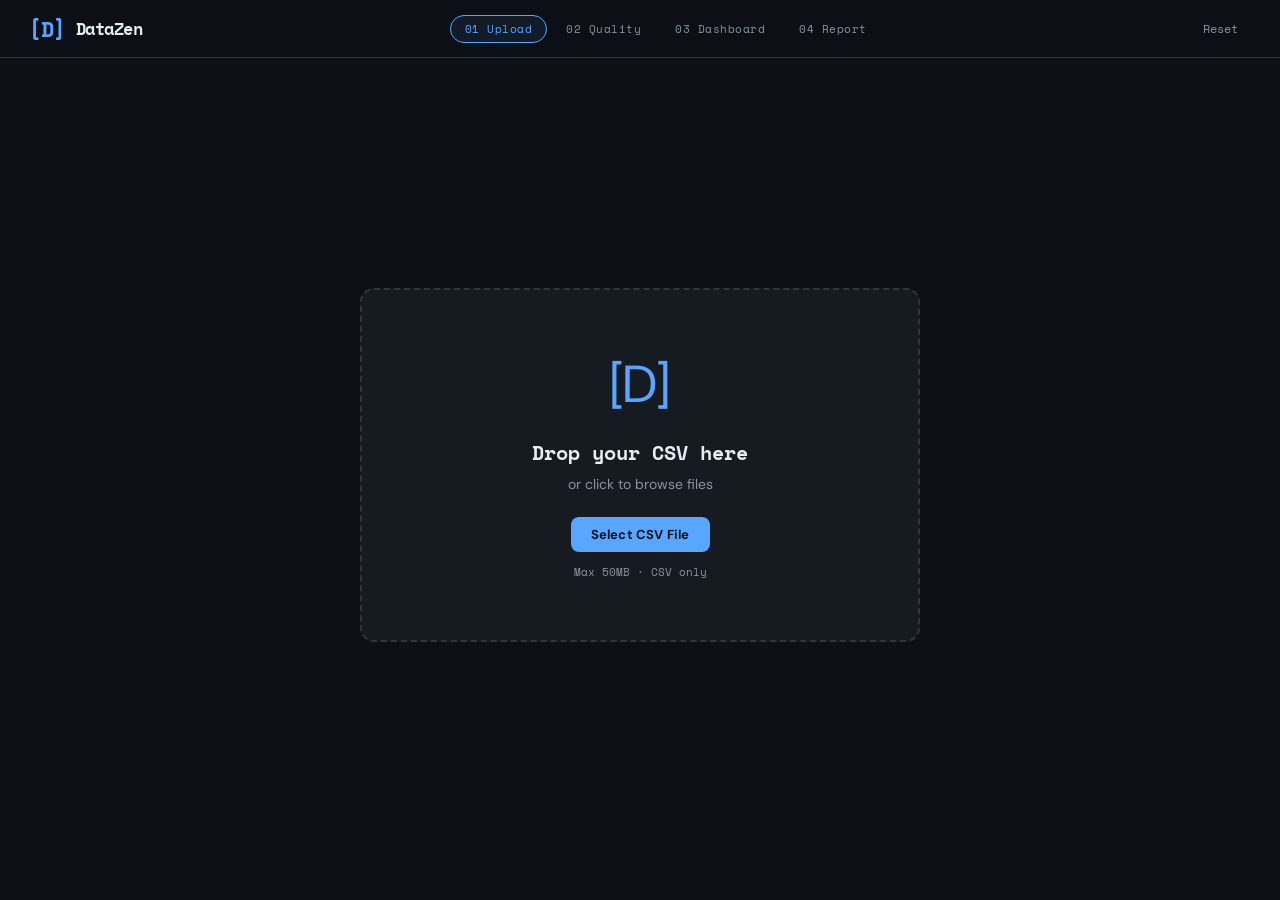
<file: public/index.html>
<!DOCTYPE html>
<html lang="en">
<head>
<meta charset="UTF-8">
<meta name="viewport" content="width=device-width, initial-scale=1.0">
<title>DataZen | CSV Analytics Platform</title>
<link rel="preconnect" href="https://fonts.googleapis.com">
<link href="https://fonts.googleapis.com/css2?family=Space+Mono:wght@400;700&family=DM+Sans:ital,opsz,wght@0,9..40,300;0,9..40,500;0,9..40,700;1,9..40,300&display=swap" rel="stylesheet">
<script src="https://cdn.plot.ly/plotly-2.27.0.min.js"></script>
<link rel="stylesheet" href="static/css/style.css">
</head>
<body>
<!-- HEADER -->
<header class="header">
  <div class="logo">
    <span class="logo-icon">[D]</span>
    <span class="logo-text">DataZen</span>
  </div>
  <nav class="steps-nav" id="stepsNav">
    <div class="step active" data-step="1">01 Upload</div>
    <div class="step" data-step="2">02 Quality</div>
    <div class="step" data-step="3">03 Dashboard</div>
    <div class="step" data-step="4">04 Report</div>
  </nav>
  <div class="header-actions">
    <button class="btn-ghost" id="resetBtn" onclick="resetAll()">Reset</button>
  </div>
</header>

<!-- MAIN -->
<main class="main">

  <!-- PANEL 1: UPLOAD -->
  <section class="panel active" id="panel1">
    <div class="panel-inner centered">
      <div class="upload-zone" id="uploadZone">
        <div class="upload-icon">[D]</div>
        <h2 class="upload-title">Drop your CSV here</h2>
        <p class="upload-sub">or click to browse files</p>
        <input type="file" id="fileInput" accept=".csv" hidden>
        <button class="btn-primary" onclick="document.getElementById('fileInput').click()">Select CSV File</button>
        <p class="upload-limit">Max 50MB · CSV only</p>
      </div>
      <div class="upload-progress hidden" id="uploadProgress">
        <div class="progress-ring">
          <svg viewBox="0 0 80 80">
            <circle class="ring-bg" cx="40" cy="40" r="34"/>
            <circle class="ring-fill" id="ringFill" cx="40" cy="40" r="34"/>
          </svg>
          <span class="ring-label" id="ringLabel">0%</span>
        </div>
        <p class="progress-text">Analysing dataset...</p>
      </div>
    </div>
  </section>

  <!-- PANEL 2: QUALITY -->
  <section class="panel hidden" id="panel2">
    <div class="panel-inner">
      <div class="panel-header">
        <div>
          <h2 class="panel-title">Data Quality</h2>
          <p class="panel-sub" id="datasetInfo">—</p>
        </div>
        <div class="panel-actions">
          <button class="btn-secondary" id="applyFillBtn" onclick="applyFillNulls()">✦ Apply Imputation</button>
          <button class="btn-primary" onclick="goToDashboard()">Dashboard →</button>
        </div>
      </div>

      <!-- KPI Row -->
      <div class="kpi-row" id="kpiRow"></div>

      <!-- Two columns: null table + settings -->
      <div class="quality-grid">
        <div class="card">
          <div class="card-header">Column Overview</div>
          <div class="table-wrap">
            <table class="data-table" id="colTable">
              <thead><tr>
                <th>Column</th><th>Type</th><th>Unique</th><th>Nulls</th><th>Null %</th><th>Strategy</th>
              </tr></thead>
              <tbody id="colTableBody"></tbody>
            </table>
          </div>
        </div>
        <div class="side-panel">
          <div class="card">
            <div class="card-header">Quick Impute All</div>
            <div class="quick-btns">
              <button class="btn-outline" onclick="setAllStrategy('median')">Median (Num)</button>
              <button class="btn-outline" onclick="setAllStrategy('mean')">Mean (Num)</button>
              <button class="btn-outline" onclick="setAllStrategy('mode')">Mode (All)</button>
              <button class="btn-outline danger" onclick="setAllStrategy('drop')">Drop Rows</button>
            </div>
          </div>
          <div class="card mt-2">
            <div class="card-header">Sample Data</div>
            <div class="table-wrap" id="sampleTableWrap"></div>
          </div>
          <div class="card mt-2">
            <div class="card-header">Download</div>
            <button class="btn-outline full-width" id="downloadCleanBtn" onclick="downloadClean()">⬇ Download Cleaned CSV</button>
          </div>
        </div>
      </div>
    </div>
  </section>

  <!-- PANEL 3: DASHBOARD -->
  <section class="panel hidden" id="panel3">
    <div class="panel-inner">
      <div class="panel-header">
        <div>
          <h2 class="panel-title">Dashboard</h2>
          <p class="panel-sub">Interactive visualizations</p>
        </div>
        <div class="panel-actions">
          <button class="btn-secondary" onclick="loadDashboard()">↺ Refresh</button>
          <button class="btn-primary" onclick="goToReport()">Report →</button>
        </div>
      </div>
      <div class="loading-charts hidden" id="loadingCharts">
        <div class="spinner"></div>
        <p>Generating visualizations...</p>
      </div>
      <div class="chart-grid" id="chartGrid"></div>
    </div>
  </section>

  <!-- PANEL 4: REPORT -->
  <section class="panel hidden" id="panel4">
    <div class="panel-inner">
      <div class="panel-header">
        <div>
          <h2 class="panel-title">PDF Report</h2>
          <p class="panel-sub">5-page comprehensive analysis</p>
        </div>
        <div class="panel-actions">
          <button class="btn-primary" id="genReportBtn" onclick="generateReport()">⬡ Generate Report</button>
        </div>
      </div>
      <div class="report-preview" id="reportPreview">
        <div class="report-placeholder">
          <div class="rp-icon">📄</div>
          <h3>Generate your report</h3>
          <p>Click "Generate Report" to create a 5-page PDF with full dataset analysis, statistics, visualizations and insights.</p>
          <div class="rp-pages">
            <div class="rp-page">Cover & KPIs</div>
            <div class="rp-page">Dataset Overview</div>
            <div class="rp-page">Data Quality</div>
            <div class="rp-page">Statistical Analysis</div>
            <div class="rp-page">Insights & Charts</div>
          </div>
        </div>
      </div>
      <div class="report-ready hidden" id="reportReady">
        <div class="report-success">
          <span class="success-icon">✓</span>
          <h3>Report Ready!</h3>
          <p>Your 5-page PDF report has been generated.</p>
          <div class="report-actions">
            <button class="btn-primary large" id="downloadReportBtn" onclick="downloadReport()">⬇ Download PDF Report</button>
          </div>
        </div>
      </div>
      <div class="gen-loading hidden" id="genLoading">
        <div class="spinner"></div>
        <p>Building your report...</p>
      </div>
    </div>
  </section>

</main>

<!-- TOAST -->
<div class="toast hidden" id="toast"></div>

<script src="static/js/app.js?v=1.1"></script>
</body>
</html>
</file>
<file: public/static/css/style.css>
:root {
  --bg: #0d1117;
  --bg2: #161b22;
  --bg3: #21262d;
  --border: #30363d;
  --accent: #58a6ff;
  --accent2: #3fb950;
  --danger: #f85149;
  --warn: #d29922;
  --text: #e6edf3;
  --muted: #8b949e;
  --card-bg: #161b22;
  --radius: 8px;
  --radius-lg: 14px;
  --font-mono: 'Space Mono', monospace;
  --font-body: 'DM Sans', sans-serif;
}

*, *::before, *::after { box-sizing: border-box; margin: 0; padding: 0; }

body {
  background: var(--bg);
  color: var(--text);
  font-family: var(--font-body);
  font-size: 14px;
  min-height: 100vh;
  overflow-x: hidden;
}

/* ── HEADER ── */
.header {
  display: flex;
  align-items: center;
  justify-content: space-between;
  padding: 0 28px;
  height: 58px;
  border-bottom: 1px solid var(--border);
  background: rgba(13,17,23,0.95);
  backdrop-filter: blur(10px);
  position: sticky;
  top: 0;
  z-index: 100;
}

.logo {
  display: flex;
  align-items: center;
  gap: 10px;
  font-family: var(--font-mono);
  font-weight: 700;
  font-size: 17px;
  letter-spacing: -0.5px;
}

.logo-icon {
  font-size: 22px;
  color: var(--accent);
  animation: pulse 3s ease-in-out infinite;
}

@keyframes pulse {
  0%, 100% { opacity: 1; }
  50% { opacity: 0.5; }
}

.steps-nav {
  display: flex;
  gap: 4px;
}

.step {
  font-family: var(--font-mono);
  font-size: 11px;
  padding: 5px 14px;
  border-radius: 20px;
  color: var(--muted);
  cursor: default;
  transition: all 0.3s;
  border: 1px solid transparent;
  letter-spacing: 0.5px;
}

.step.active {
  color: var(--accent);
  border-color: var(--accent);
  background: rgba(88,166,255,0.08);
}

.step.done {
  color: var(--accent2);
  border-color: var(--accent2);
  background: rgba(63,185,80,0.08);
}

/* ── BUTTONS ── */
.btn-primary {
  background: var(--accent);
  color: #0d1117;
  border: none;
  padding: 9px 20px;
  border-radius: var(--radius);
  font-family: var(--font-body);
  font-weight: 700;
  font-size: 13px;
  cursor: pointer;
  transition: all 0.2s;
  letter-spacing: 0.2px;
}
.btn-primary:hover { background: #79b8ff; transform: translateY(-1px); }
.btn-primary.large { padding: 14px 32px; font-size: 15px; }

.btn-secondary {
  background: var(--bg3);
  color: var(--text);
  border: 1px solid var(--border);
  padding: 9px 18px;
  border-radius: var(--radius);
  font-family: var(--font-body);
  font-weight: 500;
  font-size: 13px;
  cursor: pointer;
  transition: all 0.2s;
}
.btn-secondary:hover { border-color: var(--accent); color: var(--accent); }

.btn-ghost {
  background: transparent;
  color: var(--muted);
  border: none;
  padding: 7px 14px;
  border-radius: var(--radius);
  font-family: var(--font-mono);
  font-size: 12px;
  cursor: pointer;
  transition: all 0.2s;
}
.btn-ghost:hover { color: var(--text); }

.btn-outline {
  background: transparent;
  color: var(--text);
  border: 1px solid var(--border);
  padding: 8px 14px;
  border-radius: var(--radius);
  font-family: var(--font-body);
  font-size: 12px;
  cursor: pointer;
  transition: all 0.2s;
  width: 100%;
  text-align: center;
  display: block;
  margin-bottom: 8px;
}
.btn-outline:hover { border-color: var(--accent); color: var(--accent); background: rgba(88,166,255,0.06); }
.btn-outline.danger:hover { border-color: var(--danger); color: var(--danger); background: rgba(248,81,73,0.06); }
.btn-outline.full-width { width: 100%; }

/* ── MAIN / PANELS ── */
.main { position: relative; min-height: calc(100vh - 58px); }

.panel { position: absolute; top: 0; left: 0; width: 100%; min-height: calc(100vh - 58px); }
.panel.active { position: relative; }
.panel.hidden { display: none; }

.panel-inner {
  padding: 32px 32px 60px;
  max-width: 1400px;
  margin: 0 auto;
}

.panel-inner.centered {
  display: flex;
  align-items: center;
  justify-content: center;
  min-height: calc(100vh - 58px);
  flex-direction: column;
}

.panel-header {
  display: flex;
  align-items: flex-start;
  justify-content: space-between;
  margin-bottom: 28px;
}

.panel-title {
  font-family: var(--font-mono);
  font-size: 22px;
  font-weight: 700;
  color: var(--text);
  letter-spacing: -0.5px;
}

.panel-sub {
  color: var(--muted);
  font-size: 13px;
  margin-top: 4px;
}

.panel-actions { display: flex; gap: 10px; align-items: center; }

/* ── UPLOAD ZONE ── */
.upload-zone {
  border: 2px dashed var(--border);
  border-radius: var(--radius-lg);
  padding: 60px 80px;
  text-align: center;
  transition: all 0.3s;
  background: var(--bg2);
  cursor: pointer;
  max-width: 560px;
  width: 100%;
}

.upload-zone:hover, .upload-zone.dragover {
  border-color: var(--accent);
  background: rgba(88,166,255,0.05);
}

.upload-icon {
  font-size: 52px;
  color: var(--accent);
  margin-bottom: 20px;
  display: block;
  animation: float 4s ease-in-out infinite;
}
@keyframes float {
  0%, 100% { transform: translateY(0); }
  50% { transform: translateY(-8px); }
}

.upload-title {
  font-family: var(--font-mono);
  font-size: 20px;
  font-weight: 700;
  margin-bottom: 8px;
}

.upload-sub {
  color: var(--muted);
  margin-bottom: 24px;
}

.upload-limit {
  color: var(--muted);
  font-size: 11px;
  margin-top: 12px;
  font-family: var(--font-mono);
}

/* ── PROGRESS RING ── */
.upload-progress {
  text-align: center;
}

.progress-ring {
  position: relative;
  width: 90px;
  height: 90px;
  margin: 0 auto 20px;
}

.progress-ring svg { width: 90px; height: 90px; transform: rotate(-90deg); }

.ring-bg { fill: none; stroke: var(--bg3); stroke-width: 5; }
.ring-fill {
  fill: none; stroke: var(--accent); stroke-width: 5;
  stroke-dasharray: 213.6;
  stroke-dashoffset: 213.6;
  stroke-linecap: round;
  transition: stroke-dashoffset 0.5s ease;
}

.ring-label {
  position: absolute; top: 50%; left: 50%;
  transform: translate(-50%, -50%);
  font-family: var(--font-mono);
  font-size: 16px;
  color: var(--accent);
}

.progress-text {
  color: var(--muted);
  font-size: 13px;
  animation: blink 1.5s ease-in-out infinite;
}
@keyframes blink { 0%,100%{opacity:1} 50%{opacity:0.4} }

/* ── KPI ROW ── */
.kpi-row {
  display: grid;
  grid-template-columns: repeat(auto-fit, minmax(160px, 1fr));
  gap: 14px;
  margin-bottom: 24px;
}

.kpi-card {
  background: var(--bg2);
  border: 1px solid var(--border);
  border-radius: var(--radius);
  padding: 18px 20px;
  transition: border-color 0.2s;
}
.kpi-card:hover { border-color: var(--accent); }

.kpi-label {
  font-size: 11px;
  color: var(--muted);
  font-family: var(--font-mono);
  letter-spacing: 0.8px;
  text-transform: uppercase;
  margin-bottom: 8px;
}

.kpi-value {
  font-family: var(--font-mono);
  font-size: 28px;
  font-weight: 700;
  color: var(--text);
}
.kpi-value.accent { color: var(--accent); }
.kpi-value.danger { color: var(--danger); }
.kpi-value.success { color: var(--accent2); }

/* ── QUALITY GRID ── */
.quality-grid {
  display: grid;
  grid-template-columns: 1fr 280px;
  gap: 18px;
}

@media(max-width: 900px) {
  .quality-grid { grid-template-columns: 1fr; }
}

/* ── CARDS ── */
.card {
  background: var(--bg2);
  border: 1px solid var(--border);
  border-radius: var(--radius-lg);
  overflow: hidden;
}

.card-header {
  padding: 14px 20px;
  font-family: var(--font-mono);
  font-size: 12px;
  letter-spacing: 0.5px;
  color: var(--muted);
  border-bottom: 1px solid var(--border);
  background: var(--bg3);
  text-transform: uppercase;
}

.side-panel .card { padding-bottom: 0; }
.quick-btns { padding: 16px; }
.mt-2 { margin-top: 14px; }

/* ── TABLE ── */
.table-wrap {
  overflow-x: auto;
  max-height: 480px;
  overflow-y: auto;
}

.data-table {
  width: 100%;
  border-collapse: collapse;
  font-size: 12.5px;
}

.data-table th {
  background: var(--bg3);
  color: var(--muted);
  font-family: var(--font-mono);
  font-size: 10px;
  text-transform: uppercase;
  letter-spacing: 0.8px;
  padding: 10px 14px;
  text-align: left;
  position: sticky;
  top: 0;
  z-index: 1;
  border-bottom: 1px solid var(--border);
}

.data-table td {
  padding: 9px 14px;
  border-bottom: 1px solid rgba(48,54,61,0.5);
  color: var(--text);
}

.data-table tr:hover td { background: rgba(88,166,255,0.04); }

.badge {
  display: inline-block;
  padding: 2px 8px;
  border-radius: 20px;
  font-size: 10px;
  font-family: var(--font-mono);
  font-weight: 700;
}

.badge-num { background: rgba(88,166,255,0.15); color: var(--accent); }
.badge-cat { background: rgba(63,185,80,0.15); color: var(--accent2); }
.badge-warn { background: rgba(248,81,73,0.15); color: var(--danger); }
.badge-ok { background: rgba(63,185,80,0.15); color: var(--accent2); }

.strategy-select {
  background: var(--bg3);
  color: var(--text);
  border: 1px solid var(--border);
  border-radius: 5px;
  padding: 4px 8px;
  font-size: 11px;
  font-family: var(--font-mono);
  cursor: pointer;
  transition: border-color 0.2s;
}
.strategy-select:hover, .strategy-select:focus { border-color: var(--accent); outline: none; }

/* ── NULL BAR ── */
.null-bar-wrap {
  display: flex;
  align-items: center;
  gap: 8px;
}
.null-bar-bg {
  flex: 1;
  height: 4px;
  background: var(--bg3);
  border-radius: 4px;
  overflow: hidden;
}
.null-bar-fill {
  height: 100%;
  border-radius: 4px;
  background: var(--danger);
  transition: width 0.5s;
}

/* ── CHARTS ── */
.chart-grid {
  display: grid;
  grid-template-columns: repeat(auto-fit, minmax(560px, 1fr));
  gap: 18px;
}

@media(max-width: 700px) {
  .chart-grid { grid-template-columns: 1fr; }
}

.chart-card {
  background: var(--bg2);
  border: 1px solid var(--border);
  border-radius: var(--radius-lg);
  overflow: hidden;
  transition: border-color 0.2s;
}
.chart-card:hover { border-color: var(--accent); }

.chart-card-header {
  padding: 12px 18px;
  font-family: var(--font-mono);
  font-size: 11px;
  color: var(--muted);
  border-bottom: 1px solid var(--border);
  display: flex;
  align-items: center;
  justify-content: space-between;
}

.chart-card-body {
  padding: 0;
}

.chart-card-body .plotly-chart { width: 100%; }

/* ── LOADING ── */
.loading-charts {
  display: flex;
  flex-direction: column;
  align-items: center;
  gap: 16px;
  padding: 60px;
  color: var(--muted);
}

.spinner {
  width: 36px; height: 36px;
  border: 3px solid var(--border);
  border-top-color: var(--accent);
  border-radius: 50%;
  animation: spin 0.8s linear infinite;
}
@keyframes spin { to { transform: rotate(360deg); } }

/* ── REPORT ── */
.report-preview {
  background: var(--bg2);
  border: 1px solid var(--border);
  border-radius: var(--radius-lg);
  min-height: 440px;
  display: flex;
  align-items: center;
  justify-content: center;
}

.report-placeholder {
  text-align: center;
  padding: 60px 40px;
}

.rp-icon { font-size: 52px; margin-bottom: 20px; }

.report-placeholder h3 {
  font-family: var(--font-mono);
  font-size: 20px;
  margin-bottom: 10px;
  color: var(--text);
}

.report-placeholder p { color: var(--muted); max-width: 400px; margin: 0 auto 28px; line-height: 1.6; }

.rp-pages {
  display: flex;
  gap: 8px;
  justify-content: center;
  flex-wrap: wrap;
}

.rp-page {
  background: var(--bg3);
  border: 1px solid var(--border);
  border-radius: 20px;
  padding: 5px 14px;
  font-size: 11px;
  font-family: var(--font-mono);
  color: var(--muted);
}

.report-success {
  text-align: center;
  padding: 60px;
}

.success-icon {
  display: inline-flex;
  align-items: center;
  justify-content: center;
  width: 64px; height: 64px;
  border-radius: 50%;
  background: rgba(63,185,80,0.15);
  color: var(--accent2);
  font-size: 28px;
  margin-bottom: 20px;
}

.report-success h3 {
  font-family: var(--font-mono);
  font-size: 22px;
  margin-bottom: 8px;
}

.report-success p { color: var(--muted); margin-bottom: 28px; }
.report-actions { display: flex; gap: 12px; justify-content: center; }

.gen-loading {
  display: flex;
  align-items: center;
  justify-content: center;
  flex-direction: column;
  gap: 16px;
  min-height: 300px;
  color: var(--muted);
}

/* ── TOAST ── */
.toast {
  position: fixed;
  bottom: 28px;
  right: 28px;
  background: var(--bg2);
  border: 1px solid var(--border);
  color: var(--text);
  padding: 12px 20px;
  border-radius: var(--radius);
  font-size: 13px;
  z-index: 999;
  transform: translateY(10px);
  opacity: 0;
  transition: all 0.3s;
  max-width: 320px;
}
.toast.show { transform: translateY(0); opacity: 1; }
.toast.success { border-color: var(--accent2); }
.toast.error { border-color: var(--danger); }

/* ── SCROLLBAR ── */
::-webkit-scrollbar { width: 6px; height: 6px; }
::-webkit-scrollbar-track { background: var(--bg); }
::-webkit-scrollbar-thumb { background: var(--border); border-radius: 3px; }
::-webkit-scrollbar-thumb:hover { background: var(--muted); }

.hidden { display: none !important; }
</file>
<file: static/css/style.css>
:root {
  --bg: #0d1117;
  --bg2: #161b22;
  --bg3: #21262d;
  --border: #30363d;
  --accent: #58a6ff;
  --accent2: #3fb950;
  --danger: #f85149;
  --warn: #d29922;
  --text: #e6edf3;
  --muted: #8b949e;
  --card-bg: #161b22;
  --radius: 8px;
  --radius-lg: 14px;
  --font-mono: 'Space Mono', monospace;
  --font-body: 'DM Sans', sans-serif;
}

*, *::before, *::after { box-sizing: border-box; margin: 0; padding: 0; }

body {
  background: var(--bg);
  color: var(--text);
  font-family: var(--font-body);
  font-size: 14px;
  min-height: 100vh;
  overflow-x: hidden;
}

/* ── HEADER ── */
.header {
  display: flex;
  align-items: center;
  justify-content: space-between;
  padding: 0 28px;
  height: 58px;
  border-bottom: 1px solid var(--border);
  background: rgba(13,17,23,0.95);
  backdrop-filter: blur(10px);
  position: sticky;
  top: 0;
  z-index: 100;
}

.logo {
  display: flex;
  align-items: center;
  gap: 10px;
  font-family: var(--font-mono);
  font-weight: 700;
  font-size: 17px;
  letter-spacing: -0.5px;
}

.logo-icon {
  font-size: 22px;
  color: var(--accent);
  animation: pulse 3s ease-in-out infinite;
}

@keyframes pulse {
  0%, 100% { opacity: 1; }
  50% { opacity: 0.5; }
}

.steps-nav {
  display: flex;
  gap: 4px;
}

.step {
  font-family: var(--font-mono);
  font-size: 11px;
  padding: 5px 14px;
  border-radius: 20px;
  color: var(--muted);
  cursor: default;
  transition: all 0.3s;
  border: 1px solid transparent;
  letter-spacing: 0.5px;
}

.step.active {
  color: var(--accent);
  border-color: var(--accent);
  background: rgba(88,166,255,0.08);
}

.step.done {
  color: var(--accent2);
  border-color: var(--accent2);
  background: rgba(63,185,80,0.08);
}

/* ── BUTTONS ── */
.btn-primary {
  background: var(--accent);
  color: #0d1117;
  border: none;
  padding: 9px 20px;
  border-radius: var(--radius);
  font-family: var(--font-body);
  font-weight: 700;
  font-size: 13px;
  cursor: pointer;
  transition: all 0.2s;
  letter-spacing: 0.2px;
}
.btn-primary:hover { background: #79b8ff; transform: translateY(-1px); }
.btn-primary.large { padding: 14px 32px; font-size: 15px; }

.btn-secondary {
  background: var(--bg3);
  color: var(--text);
  border: 1px solid var(--border);
  padding: 9px 18px;
  border-radius: var(--radius);
  font-family: var(--font-body);
  font-weight: 500;
  font-size: 13px;
  cursor: pointer;
  transition: all 0.2s;
}
.btn-secondary:hover { border-color: var(--accent); color: var(--accent); }

.btn-ghost {
  background: transparent;
  color: var(--muted);
  border: none;
  padding: 7px 14px;
  border-radius: var(--radius);
  font-family: var(--font-mono);
  font-size: 12px;
  cursor: pointer;
  transition: all 0.2s;
}
.btn-ghost:hover { color: var(--text); }

.btn-outline {
  background: transparent;
  color: var(--text);
  border: 1px solid var(--border);
  padding: 8px 14px;
  border-radius: var(--radius);
  font-family: var(--font-body);
  font-size: 12px;
  cursor: pointer;
  transition: all 0.2s;
  width: 100%;
  text-align: center;
  display: block;
  margin-bottom: 8px;
}
.btn-outline:hover { border-color: var(--accent); color: var(--accent); background: rgba(88,166,255,0.06); }
.btn-outline.danger:hover { border-color: var(--danger); color: var(--danger); background: rgba(248,81,73,0.06); }
.btn-outline.full-width { width: 100%; }

/* ── MAIN / PANELS ── */
.main { position: relative; min-height: calc(100vh - 58px); }

.panel { position: absolute; top: 0; left: 0; width: 100%; min-height: calc(100vh - 58px); }
.panel.active { position: relative; }
.panel.hidden { display: none; }

.panel-inner {
  padding: 32px 32px 60px;
  max-width: 1400px;
  margin: 0 auto;
}

.panel-inner.centered {
  display: flex;
  align-items: center;
  justify-content: center;
  min-height: calc(100vh - 58px);
  flex-direction: column;
}

.panel-header {
  display: flex;
  align-items: flex-start;
  justify-content: space-between;
  margin-bottom: 28px;
}

.panel-title {
  font-family: var(--font-mono);
  font-size: 22px;
  font-weight: 700;
  color: var(--text);
  letter-spacing: -0.5px;
}

.panel-sub {
  color: var(--muted);
  font-size: 13px;
  margin-top: 4px;
}

.panel-actions { display: flex; gap: 10px; align-items: center; }

/* ── UPLOAD ZONE ── */
.upload-zone {
  border: 2px dashed var(--border);
  border-radius: var(--radius-lg);
  padding: 60px 80px;
  text-align: center;
  transition: all 0.3s;
  background: var(--bg2);
  cursor: pointer;
  max-width: 560px;
  width: 100%;
}

.upload-zone:hover, .upload-zone.dragover {
  border-color: var(--accent);
  background: rgba(88,166,255,0.05);
}

.upload-icon {
  font-size: 52px;
  color: var(--accent);
  margin-bottom: 20px;
  display: block;
  animation: float 4s ease-in-out infinite;
}
@keyframes float {
  0%, 100% { transform: translateY(0); }
  50% { transform: translateY(-8px); }
}

.upload-title {
  font-family: var(--font-mono);
  font-size: 20px;
  font-weight: 700;
  margin-bottom: 8px;
}

.upload-sub {
  color: var(--muted);
  margin-bottom: 24px;
}

.upload-limit {
  color: var(--muted);
  font-size: 11px;
  margin-top: 12px;
  font-family: var(--font-mono);
}

/* ── PROGRESS RING ── */
.upload-progress {
  text-align: center;
}

.progress-ring {
  position: relative;
  width: 90px;
  height: 90px;
  margin: 0 auto 20px;
}

.progress-ring svg { width: 90px; height: 90px; transform: rotate(-90deg); }

.ring-bg { fill: none; stroke: var(--bg3); stroke-width: 5; }
.ring-fill {
  fill: none; stroke: var(--accent); stroke-width: 5;
  stroke-dasharray: 213.6;
  stroke-dashoffset: 213.6;
  stroke-linecap: round;
  transition: stroke-dashoffset 0.5s ease;
}

.ring-label {
  position: absolute; top: 50%; left: 50%;
  transform: translate(-50%, -50%);
  font-family: var(--font-mono);
  font-size: 16px;
  color: var(--accent);
}

.progress-text {
  color: var(--muted);
  font-size: 13px;
  animation: blink 1.5s ease-in-out infinite;
}
@keyframes blink { 0%,100%{opacity:1} 50%{opacity:0.4} }

/* ── KPI ROW ── */
.kpi-row {
  display: grid;
  grid-template-columns: repeat(auto-fit, minmax(160px, 1fr));
  gap: 14px;
  margin-bottom: 24px;
}

.kpi-card {
  background: var(--bg2);
  border: 1px solid var(--border);
  border-radius: var(--radius);
  padding: 18px 20px;
  transition: border-color 0.2s;
}
.kpi-card:hover { border-color: var(--accent); }

.kpi-label {
  font-size: 11px;
  color: var(--muted);
  font-family: var(--font-mono);
  letter-spacing: 0.8px;
  text-transform: uppercase;
  margin-bottom: 8px;
}

.kpi-value {
  font-family: var(--font-mono);
  font-size: 28px;
  font-weight: 700;
  color: var(--text);
}
.kpi-value.accent { color: var(--accent); }
.kpi-value.danger { color: var(--danger); }
.kpi-value.success { color: var(--accent2); }

/* ── QUALITY GRID ── */
.quality-grid {
  display: grid;
  grid-template-columns: 1fr 280px;
  gap: 18px;
}

@media(max-width: 900px) {
  .quality-grid { grid-template-columns: 1fr; }
}

/* ── CARDS ── */
.card {
  background: var(--bg2);
  border: 1px solid var(--border);
  border-radius: var(--radius-lg);
  overflow: hidden;
}

.card-header {
  padding: 14px 20px;
  font-family: var(--font-mono);
  font-size: 12px;
  letter-spacing: 0.5px;
  color: var(--muted);
  border-bottom: 1px solid var(--border);
  background: var(--bg3);
  text-transform: uppercase;
}

.side-panel .card { padding-bottom: 0; }
.quick-btns { padding: 16px; }
.mt-2 { margin-top: 14px; }

/* ── TABLE ── */
.table-wrap {
  overflow-x: auto;
  max-height: 480px;
  overflow-y: auto;
}

.data-table {
  width: 100%;
  border-collapse: collapse;
  font-size: 12.5px;
}

.data-table th {
  background: var(--bg3);
  color: var(--muted);
  font-family: var(--font-mono);
  font-size: 10px;
  text-transform: uppercase;
  letter-spacing: 0.8px;
  padding: 10px 14px;
  text-align: left;
  position: sticky;
  top: 0;
  z-index: 1;
  border-bottom: 1px solid var(--border);
}

.data-table td {
  padding: 9px 14px;
  border-bottom: 1px solid rgba(48,54,61,0.5);
  color: var(--text);
}

.data-table tr:hover td { background: rgba(88,166,255,0.04); }

.badge {
  display: inline-block;
  padding: 2px 8px;
  border-radius: 20px;
  font-size: 10px;
  font-family: var(--font-mono);
  font-weight: 700;
}

.badge-num { background: rgba(88,166,255,0.15); color: var(--accent); }
.badge-cat { background: rgba(63,185,80,0.15); color: var(--accent2); }
.badge-warn { background: rgba(248,81,73,0.15); color: var(--danger); }
.badge-ok { background: rgba(63,185,80,0.15); color: var(--accent2); }

.strategy-select {
  background: var(--bg3);
  color: var(--text);
  border: 1px solid var(--border);
  border-radius: 5px;
  padding: 4px 8px;
  font-size: 11px;
  font-family: var(--font-mono);
  cursor: pointer;
  transition: border-color 0.2s;
}
.strategy-select:hover, .strategy-select:focus { border-color: var(--accent); outline: none; }

/* ── NULL BAR ── */
.null-bar-wrap {
  display: flex;
  align-items: center;
  gap: 8px;
}
.null-bar-bg {
  flex: 1;
  height: 4px;
  background: var(--bg3);
  border-radius: 4px;
  overflow: hidden;
}
.null-bar-fill {
  height: 100%;
  border-radius: 4px;
  background: var(--danger);
  transition: width 0.5s;
}

/* ── CHARTS ── */
.chart-grid {
  display: grid;
  grid-template-columns: repeat(auto-fit, minmax(560px, 1fr));
  gap: 18px;
}

@media(max-width: 700px) {
  .chart-grid { grid-template-columns: 1fr; }
}

.chart-card {
  background: var(--bg2);
  border: 1px solid var(--border);
  border-radius: var(--radius-lg);
  overflow: hidden;
  transition: border-color 0.2s;
}
.chart-card:hover { border-color: var(--accent); }

.chart-card-header {
  padding: 12px 18px;
  font-family: var(--font-mono);
  font-size: 11px;
  color: var(--muted);
  border-bottom: 1px solid var(--border);
  display: flex;
  align-items: center;
  justify-content: space-between;
}

.chart-card-body {
  padding: 0;
}

.chart-card-body .plotly-chart { width: 100%; }

/* ── LOADING ── */
.loading-charts {
  display: flex;
  flex-direction: column;
  align-items: center;
  gap: 16px;
  padding: 60px;
  color: var(--muted);
}

.spinner {
  width: 36px; height: 36px;
  border: 3px solid var(--border);
  border-top-color: var(--accent);
  border-radius: 50%;
  animation: spin 0.8s linear infinite;
}
@keyframes spin { to { transform: rotate(360deg); } }

/* ── REPORT ── */
.report-preview {
  background: var(--bg2);
  border: 1px solid var(--border);
  border-radius: var(--radius-lg);
  min-height: 440px;
  display: flex;
  align-items: center;
  justify-content: center;
}

.report-placeholder {
  text-align: center;
  padding: 60px 40px;
}

.rp-icon { font-size: 52px; margin-bottom: 20px; }

.report-placeholder h3 {
  font-family: var(--font-mono);
  font-size: 20px;
  margin-bottom: 10px;
  color: var(--text);
}

.report-placeholder p { color: var(--muted); max-width: 400px; margin: 0 auto 28px; line-height: 1.6; }

.rp-pages {
  display: flex;
  gap: 8px;
  justify-content: center;
  flex-wrap: wrap;
}

.rp-page {
  background: var(--bg3);
  border: 1px solid var(--border);
  border-radius: 20px;
  padding: 5px 14px;
  font-size: 11px;
  font-family: var(--font-mono);
  color: var(--muted);
}

.report-success {
  text-align: center;
  padding: 60px;
}

.success-icon {
  display: inline-flex;
  align-items: center;
  justify-content: center;
  width: 64px; height: 64px;
  border-radius: 50%;
  background: rgba(63,185,80,0.15);
  color: var(--accent2);
  font-size: 28px;
  margin-bottom: 20px;
}

.report-success h3 {
  font-family: var(--font-mono);
  font-size: 22px;
  margin-bottom: 8px;
}

.report-success p { color: var(--muted); margin-bottom: 28px; }
.report-actions { display: flex; gap: 12px; justify-content: center; }

.gen-loading {
  display: flex;
  align-items: center;
  justify-content: center;
  flex-direction: column;
  gap: 16px;
  min-height: 300px;
  color: var(--muted);
}

/* ── TOAST ── */
.toast {
  position: fixed;
  bottom: 28px;
  right: 28px;
  background: var(--bg2);
  border: 1px solid var(--border);
  color: var(--text);
  padding: 12px 20px;
  border-radius: var(--radius);
  font-size: 13px;
  z-index: 999;
  transform: translateY(10px);
  opacity: 0;
  transition: all 0.3s;
  max-width: 320px;
}
.toast.show { transform: translateY(0); opacity: 1; }
.toast.success { border-color: var(--accent2); }
.toast.error { border-color: var(--danger); }

/* ── SCROLLBAR ── */
::-webkit-scrollbar { width: 6px; height: 6px; }
::-webkit-scrollbar-track { background: var(--bg); }
::-webkit-scrollbar-thumb { background: var(--border); border-radius: 3px; }
::-webkit-scrollbar-thumb:hover { background: var(--muted); }

.hidden { display: none !important; }
</file>
